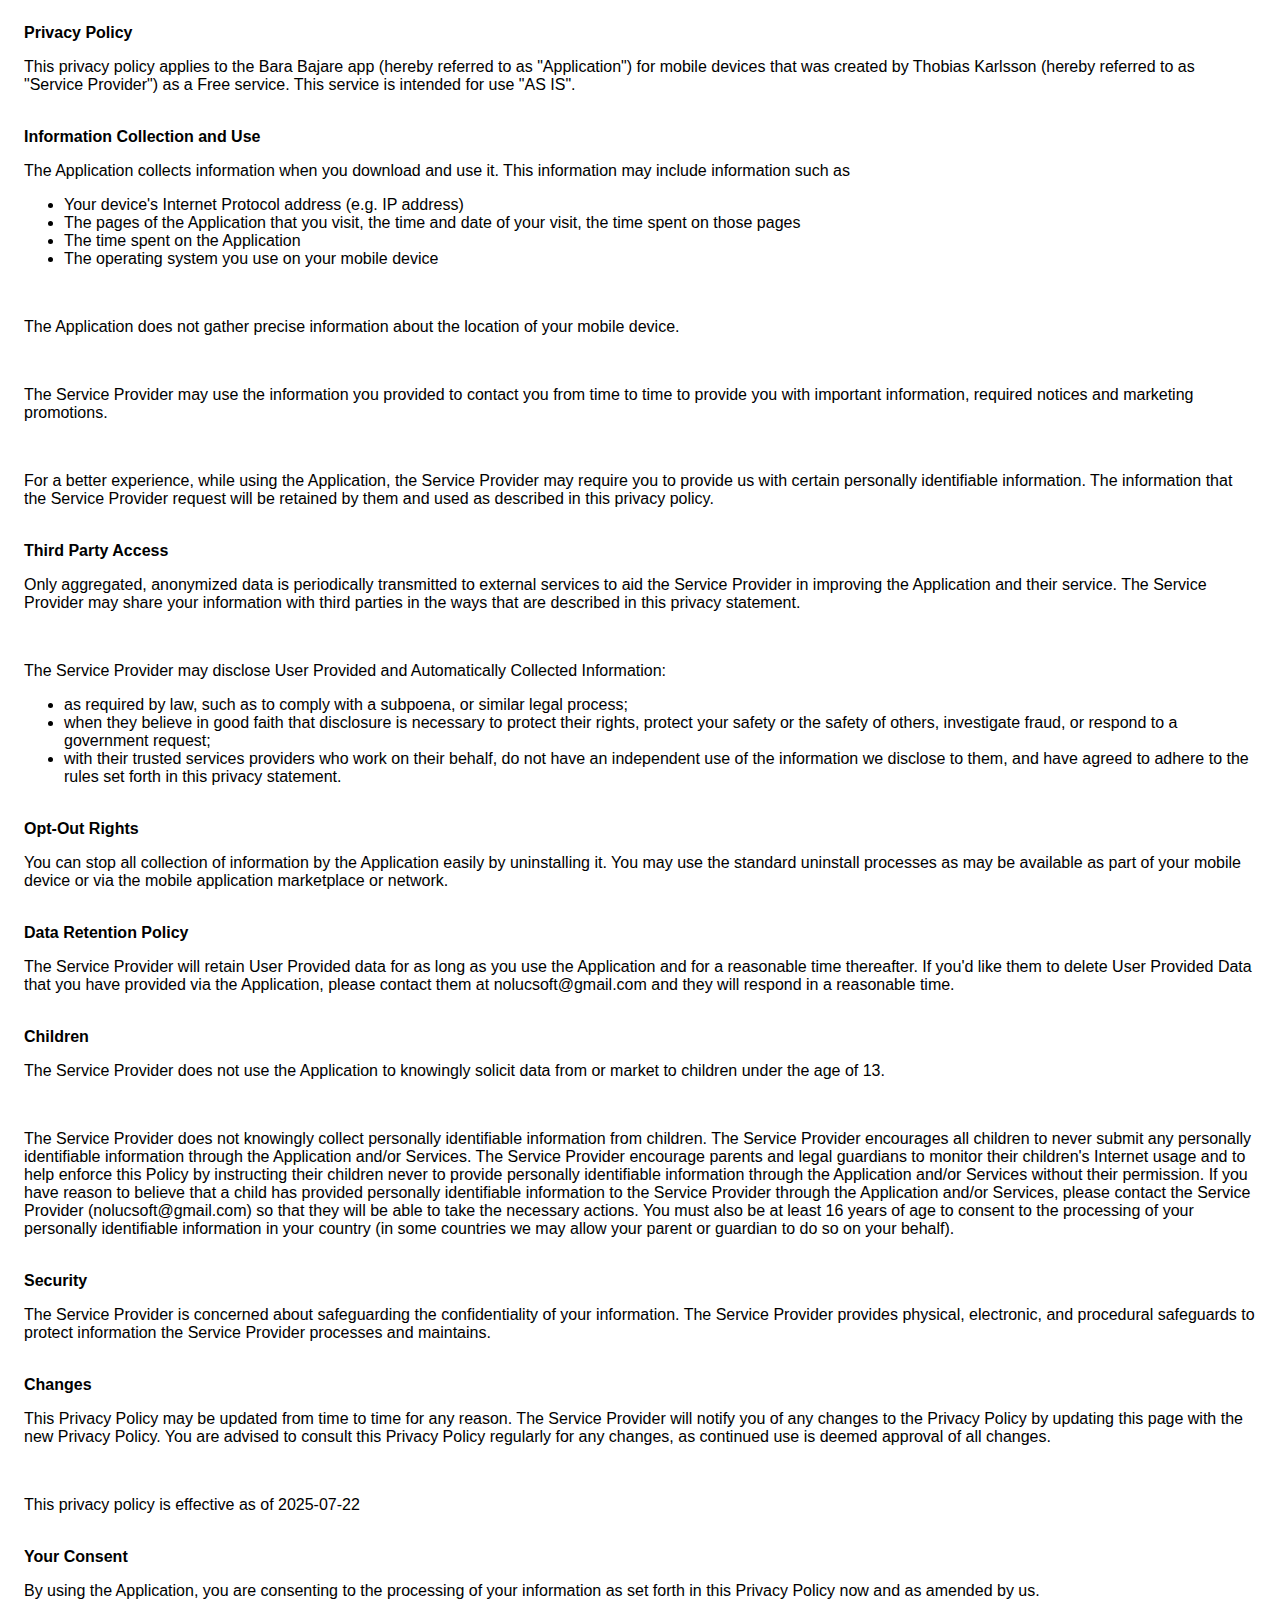
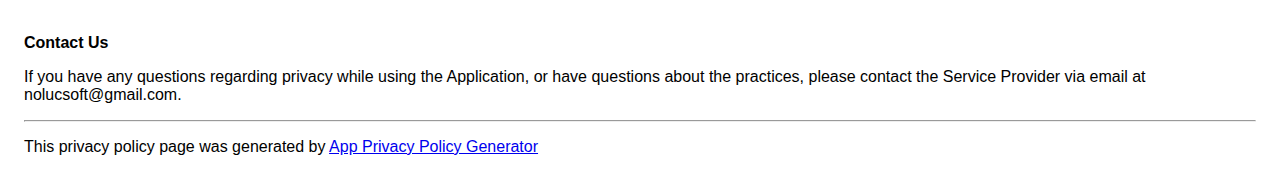
<file: policy.html>
<!DOCTYPE html>
    <html>
    <head>
      <meta charset='utf-8'>
      <meta name='viewport' content='width=device-width'>
      <title>Privacy Policy</title>
      <style> body { font-family: 'Helvetica Neue', Helvetica, Arial, sans-serif; padding:1em; } </style>
    </head>
    <body>
    <strong>Privacy Policy</strong><p>This privacy policy applies to the Bara Bajare app (hereby referred to as "Application") for mobile devices that was created by Thobias Karlsson (hereby referred to as "Service Provider") as a Free service. This service is intended for use "AS IS".</p><br><strong>Information Collection and Use</strong><p>The Application collects information when you download and use it. This information may include information such as </p><ul><li>Your device's Internet Protocol address (e.g. IP address)</li><li>The pages of the Application that you visit, the time and date of your visit, the time spent on those pages</li><li>The time spent on the Application</li><li>The operating system you use on your mobile device</li></ul><p></p><br><p>The Application does not gather precise information about the location of your mobile device.</p><div style="display: none;"><p>The Application collects your device's location, which helps the Service Provider determine your approximate geographical location and make use of in below ways:</p><ul><li>Geolocation Services: The Service Provider utilizes location data to provide features such as personalized content, relevant recommendations, and location-based services.</li><li>Analytics and Improvements: Aggregated and anonymized location data helps the Service Provider to analyze user behavior, identify trends, and improve the overall performance and functionality of the Application.</li><li>Third-Party Services: Periodically, the Service Provider may transmit anonymized location data to external services. These services assist them in enhancing the Application and optimizing their offerings.</li></ul></div><br><p>The Service Provider may use the information you provided to contact you from time to time to provide you with important information, required notices and marketing promotions.</p><br><p>For a better experience, while using the Application, the Service Provider may require you to provide us with certain personally identifiable information. The information that the Service Provider request will be retained by them and used as described in this privacy policy.</p><br><strong>Third Party Access</strong><p>Only aggregated, anonymized data is periodically transmitted to external services to aid the Service Provider in improving the Application and their service. The Service Provider may share your information with third parties in the ways that are described in this privacy statement.</p><!----><br><p>The Service Provider may disclose User Provided and Automatically Collected Information:</p><ul><li>as required by law, such as to comply with a subpoena, or similar legal process;</li><li>when they believe in good faith that disclosure is necessary to protect their rights, protect your safety or the safety of others, investigate fraud, or respond to a government request;</li><li>with their trusted services providers who work on their behalf, do not have an independent use of the information we disclose to them, and have agreed to adhere to the rules set forth in this privacy statement.</li></ul><p></p><br><strong>Opt-Out Rights</strong><p>You can stop all collection of information by the Application easily by uninstalling it. You may use the standard uninstall processes as may be available as part of your mobile device or via the mobile application marketplace or network.</p><br><strong>Data Retention Policy</strong><p>The Service Provider will retain User Provided data for as long as you use the Application and for a reasonable time thereafter. If you'd like them to delete User Provided Data that you have provided via the Application, please contact them at nolucsoft@gmail.com and they will respond in a reasonable time.</p><br><strong>Children</strong><p>The Service Provider does not use the Application to knowingly solicit data from or market to children under the age of 13.</p><!----><div><br><p>The Service Provider does not knowingly collect personally identifiable information from children. The Service Provider encourages all children to never submit any personally identifiable information through the Application and/or Services. The Service Provider encourage parents and legal guardians to monitor their children's Internet usage and to help enforce this Policy by instructing their children never to provide personally identifiable information through the Application and/or Services without their permission. If you have reason to believe that a child has provided personally identifiable information to the Service Provider through the Application and/or Services, please contact the Service Provider (nolucsoft@gmail.com) so that they will be able to take the necessary actions. You must also be at least 16 years of age to consent to the processing of your personally identifiable information in your country (in some countries we may allow your parent or guardian to do so on your behalf).</p></div><br><strong>Security</strong><p>The Service Provider is concerned about safeguarding the confidentiality of your information. The Service Provider provides physical, electronic, and procedural safeguards to protect information the Service Provider processes and maintains.</p><br><strong>Changes</strong><p>This Privacy Policy may be updated from time to time for any reason. The Service Provider will notify you of any changes to the Privacy Policy by updating this page with the new Privacy Policy. You are advised to consult this Privacy Policy regularly for any changes, as continued use is deemed approval of all changes.</p><br><p>This privacy policy is effective as of 2025-07-22</p><br><strong>Your Consent</strong><p>By using the Application, you are consenting to the processing of your information as set forth in this Privacy Policy now and as amended by us.</p><br><strong>Contact Us</strong><p>If you have any questions regarding privacy while using the Application, or have questions about the practices, please contact the Service Provider via email at nolucsoft@gmail.com.</p><hr><p>This privacy policy page was generated by <a href="https://app-privacy-policy-generator.nisrulz.com/" target="_blank" rel="noopener noreferrer">App Privacy Policy Generator</a></p>
    </body>
    </html>
</file>
